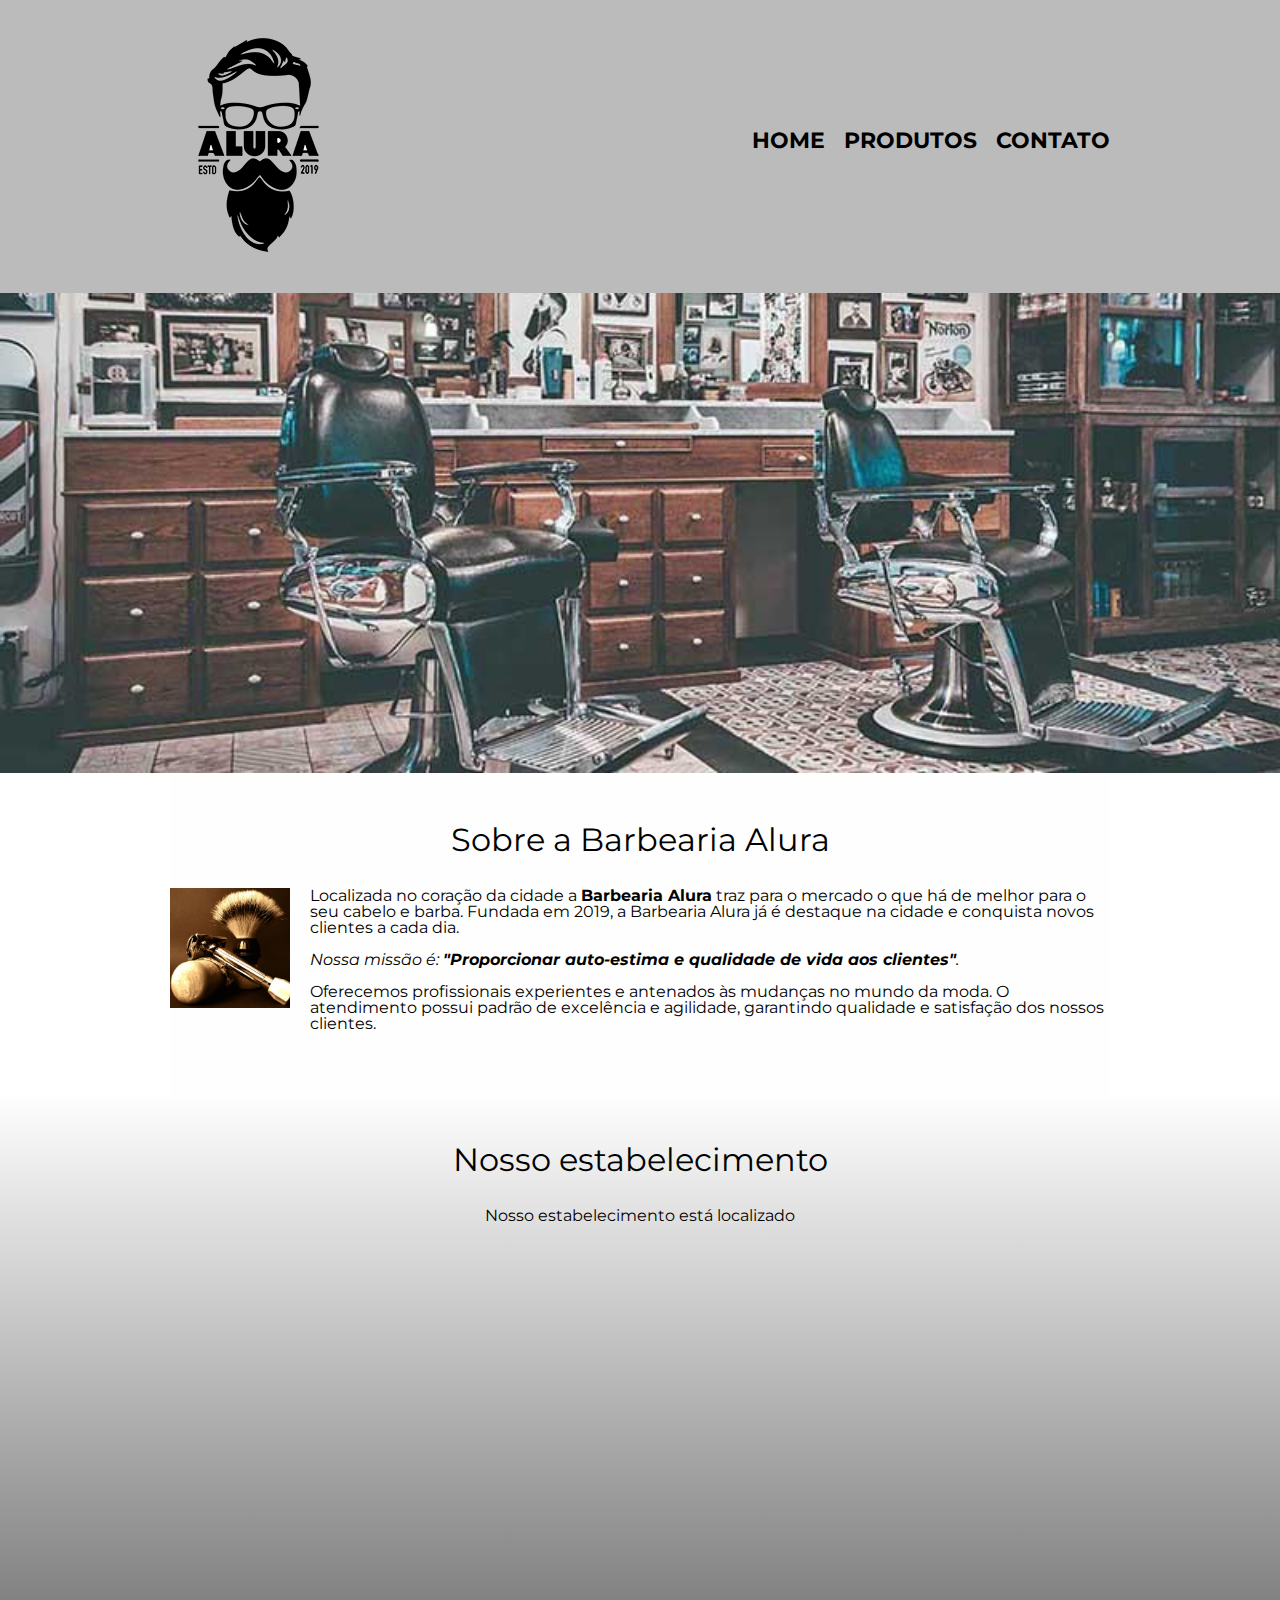
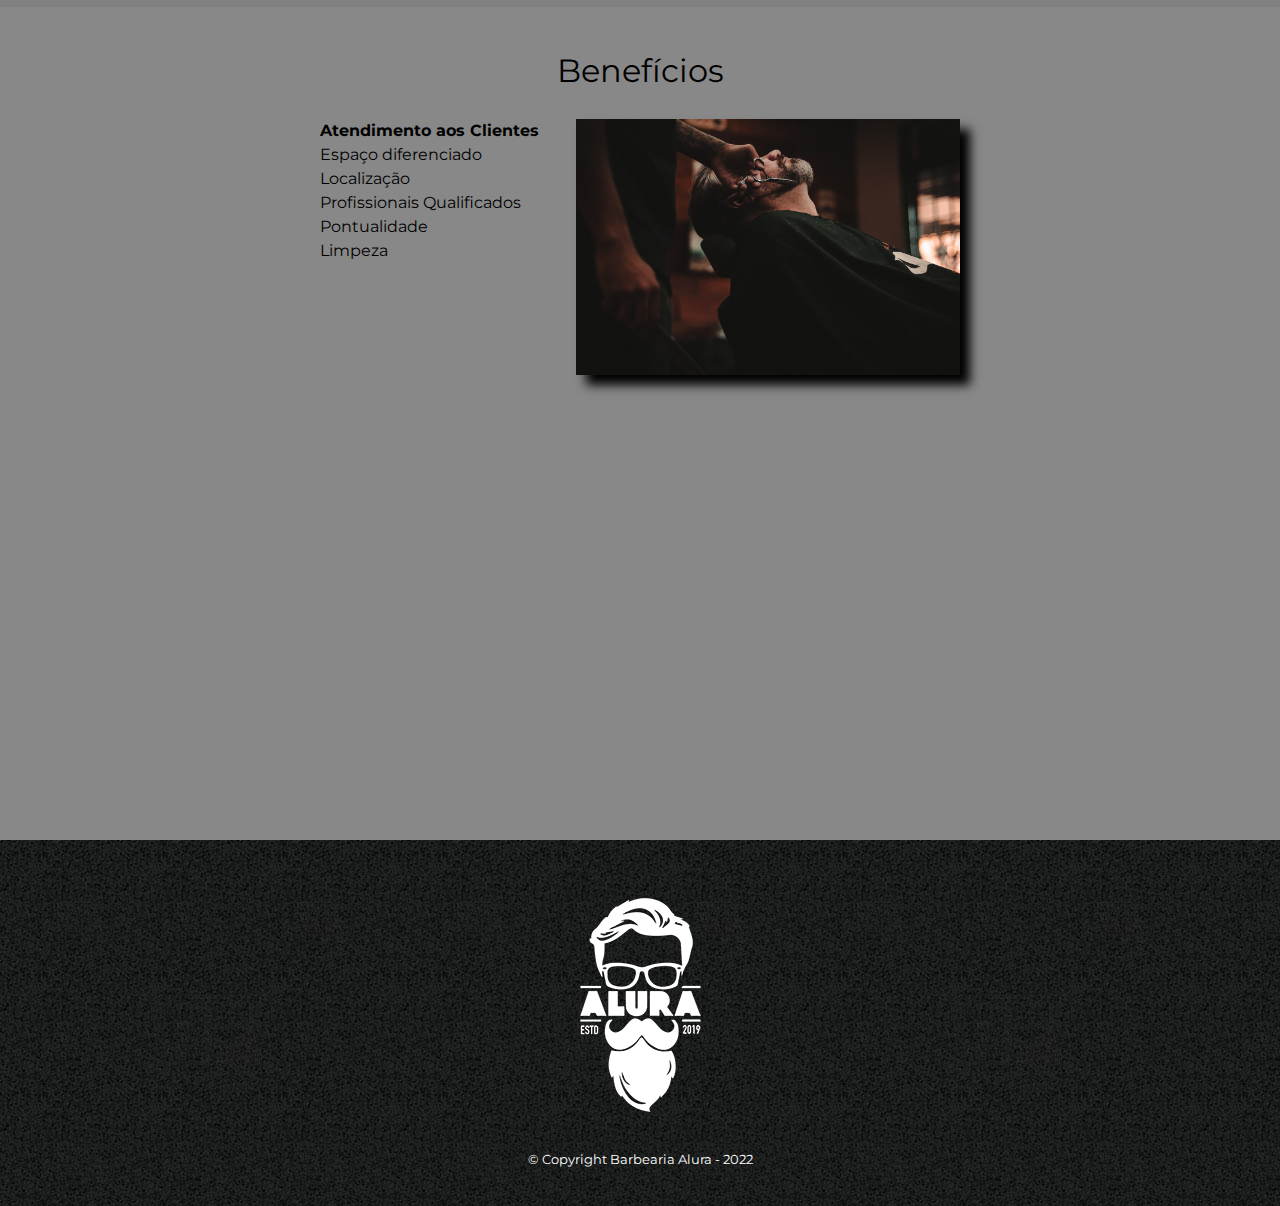
<file: index.html>
<!DOCTYPE html>
<html lang="pt-br">
	<head>
		<meta charset="UTF-8">
		<meta name="viewport" content="width=device-width">
		<title>Barbearia Alura</title>
		
		<link rel="stylesheet" href="reset.css">
		<link rel="stylesheet" href="style.css">
		<link href="https://fonts.googleapis.com/css2?family=Montserrat:ital,wght@0,100;0,300;1,900&display=swap" rel="stylesheet">

	</head>

	<body>
		<header>
			<div class="caixa">
				<h1><img src="logo.png" alt="logo da barbearia Alura"></h1>

				<nav>
					<ul>
						<li><a href="index.html">Home</a></li>
						<li><a href="produtos.html">Produtos</a></li>
						<li><a href="contato.html">Contato</a></li>
					</ul>
				</nav>
			</div>
		</header>

		<img class="banner" src="banner.jpg">

		<main>
			<section class="principal">
				<h2 class="titulo-principal">Sobre a Barbearia Alura</h2>

				<img class="utensilios" src="utensilios.jpg" alt="Utensilios de um barbeiro">
		 
				<p>Localizada no coração da cidade a <strong>Barbearia Alura</strong> traz para o mercado o que há de melhor para o seu cabelo e barba. Fundada em 2019, a Barbearia Alura já é destaque na cidade e conquista novos clientes a cada dia.</p>

				<p id="missao"><em>Nossa missão é: <strong>"Proporcionar auto-estima e qualidade de vida aos clientes"</strong>.</em></p>

				<p>Oferecemos profissionais experientes e antenados às mudanças no mundo da moda. O atendimento possui padrão de excelência e agilidade, garantindo qualidade e satisfação dos nossos clientes.</p>
			</section>

			<section class="mapa">

				<h3 class="titulo-principal"> Nosso estabelecimento</h3>

				<p>Nosso estabelecimento está localizado</p>

				<!--iframe pode-se usar para vídeo, link de localização, etc-->

				<div class="conteudo-mapa">
				    <iframe src="https://www.google.com/maps/embed?pb=!1m16!1m12!1m3!1d234054.8195967066!2d-46.915388675!3d-23.5646162!2m3!1f0!2f0!3f0!3m2!1i1024!2i768!4f13.1!2m1!1salura%20sp!5e0!3m2!1spt-BR!2sbr!4v1673903779834!5m2!1spt-BR!2sbr" width="100%" height="300" style="border:0;" allowfullscreen="" loading="lazy" referrerpolicy="no-referrer-when-downgrade"></iframe>
				</div>
				
			</section>

			<section class="beneficios">

				<h3 class="titulo-principal">Benefícios</h3>

				<div class="conteudo-beneficios">

					<ul class="lista-beneficios">
						<li class="itens">Atendimento aos Clientes</li>
						<li class="itens">Espaço diferenciado</li>
						<li class="itens">Localização</li>
						<li class="itens">Profissionais Qualificados</li>
					    <li class="itens">Pontualidade</li>
						<li class="itens">Limpeza</li>
					</ul><img src="beneficios.jpg" class="imagem-beneficios"> <!--foi necessário colocar a imagem assim pelo tipo de display inline-block, visto que ele reconhece o espaço mesmo a lista tendo 40% e a imagem 60% da tela-->

				</div>

				<div class="video">
					<iframe width="560" height="315" src="https://www.youtube.com/embed/wcVVXUV0YUY" frameborder="0" allow="accelerometer; autoplay; encrypted-media; gyroscope; picture-in-picture" allowfullscreen></iframe>
				</div>

			</section>
		</main>

		<footer>
		<img src="logo-branco.png" alt="logo da barbearia Alura">
		<p class="copyright">&copy; Copyright Barbearia Alura - 2022</p>
		</footer>

	</body>

</html>
</file>
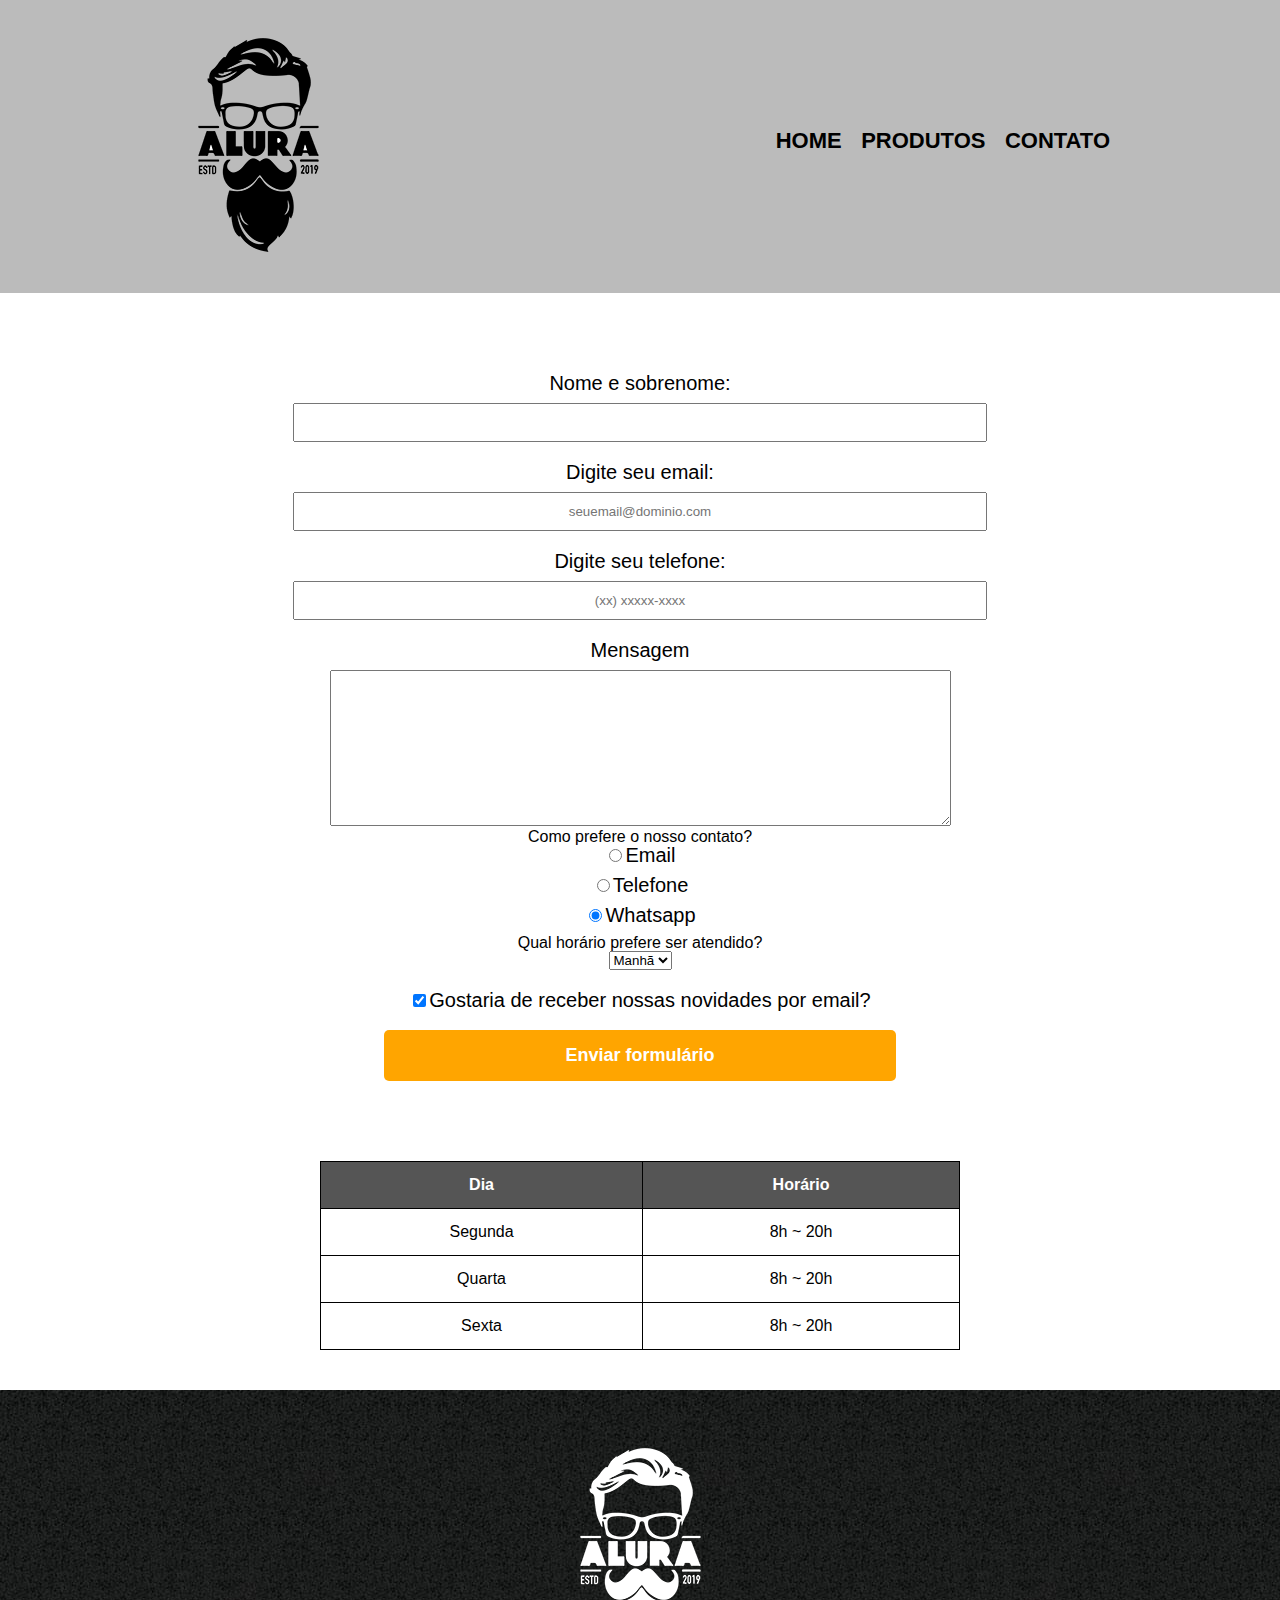
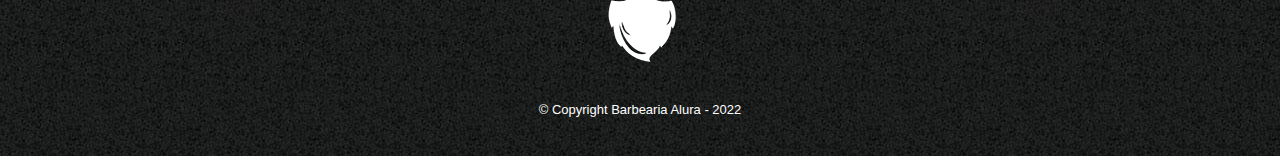
<file: contato.html>
<!DOCTYPE html>
<html>
	<head>
		<meta charset="UTF-8">
		<title>Contato - Barbearia Alura</title>

		<link rel="stylesheet" href="reset.css">
		<link rel="stylesheet" href="style.css">
	</head>
	<body>
		<header>
			<div class="caixa">
				<h1><img src="logo.png" alt="logo da barbearia Alura"></h1>

				<nav>
					<ul>
						<li><a href="index.html">Home</a></li>
						<li><a href="produtos.html">Produtos</a></li>
						<li><a href="contato.html">Contato</a></li>
					</ul>
				</nav>
			</div>
		</header>
		<main>
			<form>
				<label for="nomesobrenome">Nome e sobrenome:</label>
				<input type="text" id="nomesobrenome" class="input-padrao" required>

				<label for="email">Digite seu email:</label>
				<input type="email" id="email" class="input-padrao" required placeholder="seuemail@dominio.com"> <!required faz com que o campo se torne obrigatório o preenchimento>

				<label for="telefone">Digite seu telefone:</label>
				<input type="tel" id="telefone" class="input-padrao" required placeholder="(xx) xxxxx-xxxx">
				<!placeholder faz com que apareça um exemplo de como preencher>

				<label for="mensagem">Mensagem</label>
				<textarea cols="75" rows="10" id="mensagem"></textarea>
				
				<!utilizamos a tag fieldset ao invés da div quando se tem vários campos de seleção ou preenchimento, pois melhora a semântica>
				<fieldset>

					<!dentro do fieldset não temos p colocamos legend>
					<legend>Como prefere o nosso contato?</legend>
					
					<label for="radio-email"><input type="radio" name="contato" value="email" id="radio-email">Email</label>
					
					<label for="radio-telefone"><input type="radio" name="contato" value="telefone" id="radio-telefone">Telefone</label>
					
					<label for="radio-whatsapp"><input type="radio" name="contato" value="whatsapp" id="radio-whatsapp" checked>Whatsapp</label>
					
			  	</fieldset>

			  	<fieldset>
			  		<legend>Qual horário prefere ser atendido?</legend>
				  	<select>
				  		<option>Manhã</option>
				  		<option>Tarde</option>
				  		<option>Noite</option>
				  	</select>
			  	</fieldset>

			  	<label class="checkbox"><input type="checkbox" checked>Gostaria de receber nossas novidades por email?</label>
				
				<input type="submit" value="Enviar formulário" class="enviar">
			
			</form>

			<table>
				<thead>
				<tr>
					<th>Dia</th>
					<th>Horário</th>
				</tr>
				</thead>
				<tbody>
				<tr>
					<td>Segunda</td>
					<td>8h ~ 20h</td>
				</tr>
				</tbody>
				<tr>
					<td>Quarta</td>
					<td>8h ~ 20h</td>
				</tr>
				<tr>
					<td>Sexta</td>
					<td>8h ~ 20h</td>
				</tr>
			</table>
		</main>
	</body>	
	<footer>
		<img src="logo-branco.png" alt="logo da barbearia Alura">
		<p class="copyright">&copy; Copyright Barbearia Alura - 2022</p>
	</footer>
</html>
</file>
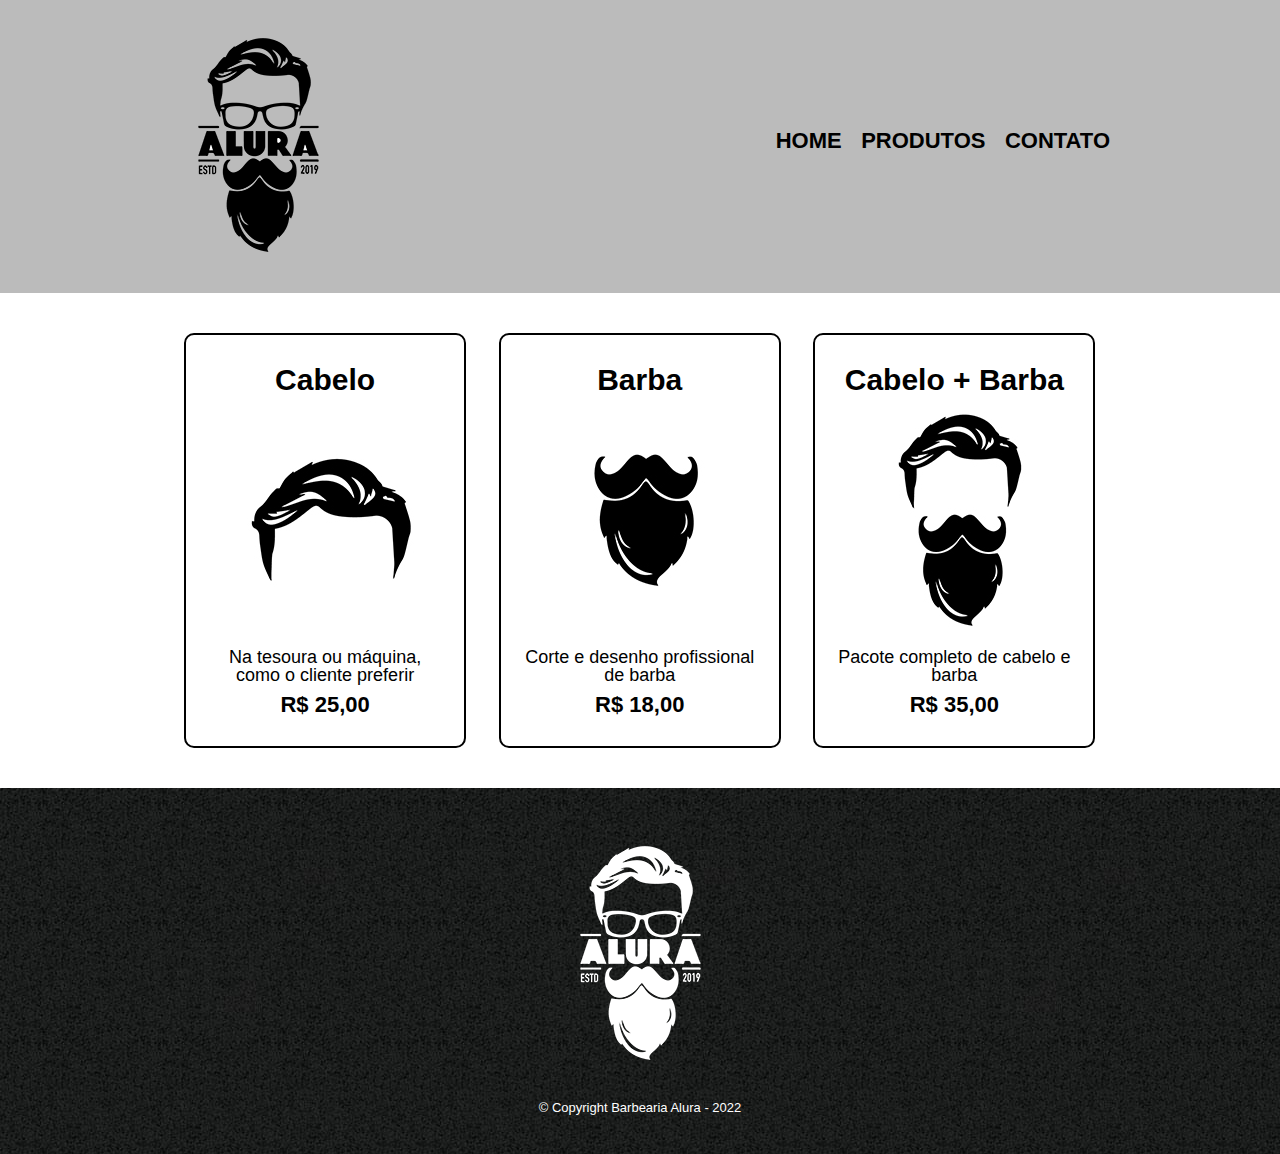
<file: produtos.html>
<!DOCTYPE html>
<html>
	<head>
		<meta charset="UTF-8">
		<title>Produtos - Barbearia Alura</title>

		<link rel="stylesheet" href="reset.css">
		<link rel="stylesheet" href="style.css">
	</head>
	<body>
		<header>
			<div class="caixa">
				<h1><img src="logo.png"></h1>

				<nav>
					<ul>
						<li><a href="index.html">Home</a></li>
						<li><a href="produtos.html">Produtos</a></li>
						<li><a href="contato.html">Contato</a></li>
					</ul>
				</nav>
			</div>
		</header>

		<main>
			<ul class="produtos">
				<li>
					<h2>Cabelo</h2>
					<img src="cabelo.jpg">
					<p class="produto-descricao">Na tesoura ou máquina, como o cliente preferir</p>
					<p class="produto-preco">R$ 25,00</p>
				</li>
				<li>
					<h2>Barba</h2>
					<img src="barba.jpg">
					<p class="produto-descricao">Corte e desenho profissional de barba</p>
					<p class="produto-preco">R$ 18,00</p>
				</li>
				<li>
					<h2>Cabelo + Barba</h2>
					<img src="cabelo+barba.jpg">
					<p class="produto-descricao">Pacote completo de cabelo e barba</p>
					<p class="produto-preco">R$ 35,00</p>
				</li>
			</ul>
		</main>
	</body>
	<footer>
		<img src="logo-branco.png">
		<p class="copyright">&copy; Copyright Barbearia Alura - 2022</p>
	</footer>
</html>
</file>
<file: style.css>
body {
	font-family: 'Montserrat', sans-serif;
}

header {
	background: #BBBBBB;
	padding: 20px 0;
}

.caixa {
	position: relative;
	width: 940px;
	margin: 0 auto;
}

nav {
	position: absolute;
	top: 110px;
	right: 0;
}

nav li {
	display: inline;
	margin: 0 0 0 15px;
}

nav a {
	text-transform: uppercase;
	color: #000000;
	font-weight: bold;
	font-size: 22px;
	text-decoration: none;
}

nav a:hover{
	color: #C78C79;
	text-decoration: underline ;
}

.produtos {
	width: 940px;
	margin: 0 auto;
	padding: 40px 0;
}

.produtos li {
	display: inline-block;
	text-align: center;
	width: 30%;
	vertical-align: top;
	margin: 0 1.5%;
	padding: 30px 20px;
	box-sizing: border-box;
	border: 2px solid #000000;
	border-radius: 10px;
}

.produtos li:hover{
	border-color: #C78C19;
}
.produtos li:active{
	border-color: #088C19;
}

/*parametro para quando o mouse estiver em cima alterar a fonte, note que ele não altera sem isso pois já tinha definição na tag deles*/
.produtos li:hover h2{
	font-size: 50px;
}

.produtos h2 {
	font-size: 30px;
	font-weight: bold;
}

.produto-descricao {
	font-size: 18px;
}

.produto-preco {
	font-size: 22px;
	font-weight: bold;
	margin-top: 10px;
}

footer {
	text-align: center;
	background-image: url("bg.jpg");
	padding: 40px 0;
}

.copyright{
	color: #FFFFFF;
	font-size: 13px;
	margin: 20px 0 0;

}

main{
	
}

form{
	margin: 80px 0;
	text-align: center;
}

form label, form p{
	display: block;
	font-size: 20px;
	margin: 0 0 10px;
	text-align: center;

}

.input-padrao{
	display: inline-flex;
	margin: 0 0 20px;
	padding: 10px 25px;
	width: 50%;
	text-align: center;
	margin: 0,5rem;
	
	
}

.checkbox, .seletor{
	margin: 20px 0;
}

.enviar{
	width: 40%;
	padding: 15px 0;
	background: orange;
	color: white;
	font-weight: bold;
	font-size: 18px;
	border: none;
	border-radius: 5px;
	transition: 1s all;
	cursor: pointer;

}

.enviar:hover{
	background: darkorange;
	transform: scale(1.1);
}

table{
	margin: 20px 0 40px;
	width: 50%;
	margin: auto;
	margin-bottom: 2.5rem;
	

}

thead{
	background: #555555;
	color: white;
	font-weight: bold;
	margin: auto;
	text-align: center;
}

td, th{
	border: 1px solid #000000;
	padding: 15px 8px;
	margin: auto;
	text-align: center;
}

.banner{
	width: 100%;
}

.titulo-principal{
	text-align: center;
	font-size: 2em;
	margin: 0 0 1em;
	clear: left;  /*limpa o float colocado abaixo na imagem de utensilios*/

}

.principal {
	padding: 3em 0;
	background: #FEFEFE;
	width: 940px;
	margin: 0 auto;
}
.utensilios{
	width: 120px;
	float: left;
	margin: 0 20px 20px 0;
}

.principal p{
	margin: 0 0 1em;
}

.principal strong{
	font-weight: bold;
}

.principal em{
	font-style: italic;
}

.mapa{
	padding: 3em 0;
	background: linear-gradient(#FEFEFE,grey);
	
}

.conteudo-mapa{
	width: 940px;
	margin: 0 auto;
}

.mapa p{
	margin: 0 0 2em;
	text-align: center;
}

.beneficios{
	padding: 3em 0;
	background: #888888;
}

.conteudo-beneficios{
	width: 640px;
	margin: 0 auto;
}

.lista-beneficios{
	width: 40%;
	display: inline-block;
	vertical-align: top; 
}
/*vertical-align - comando para deixar o texto alinhado acima*/

.imagem-beneficios{
	width: 60%;
	opacity: 1;
	transition: 400ms;
	box-shadow: 10px 10px 10px #000000;
}

.imagem-beneficios:hover{
	opacity: 0.5;
}

.itens {
	line-height: 1.5;
	/*line-height - comando para aumentar a altura da linha*/

}

.itens:first-child{
	font-weight: bold;
	/*usa o pseudo elemento puxando o first child e colocamos ele em negrito, pode ser usado com parametro first-child(2n) assim ele coloca só os pares*/
}


.video{
	width: 560px;
	margin: 3em auto;
}


/*comandos para ajustar a tela para colocar no celular*/

@media screen and (max-width: 480px) {
	.caixa, .principal, .conteudo-beneficios, .conteudo-mapa, .video{
		width: auto;
	}
	h1{
		text-align: center;
	}
	nav{

		position: static;
	}
	.lista-beneficios, .imagem-beneficios{
		width: 100%;
	}

}

/*
img + p { 
    background: blue;
}Neste caso, usamos img como elemento âncora e para o primeiro irmão usamos o sinal de "+"


img ~ p {
    background: yellow
} Para selecionar todos os parágrafos localizados depois de uma imagem usamos o seletor ~

.principal p:not(#missao) {
    background: orange;
} excluir itens específicos. Se quisermos excluir todos os parágrafos que não são classe missao, escreveremos:
*/
</file>
